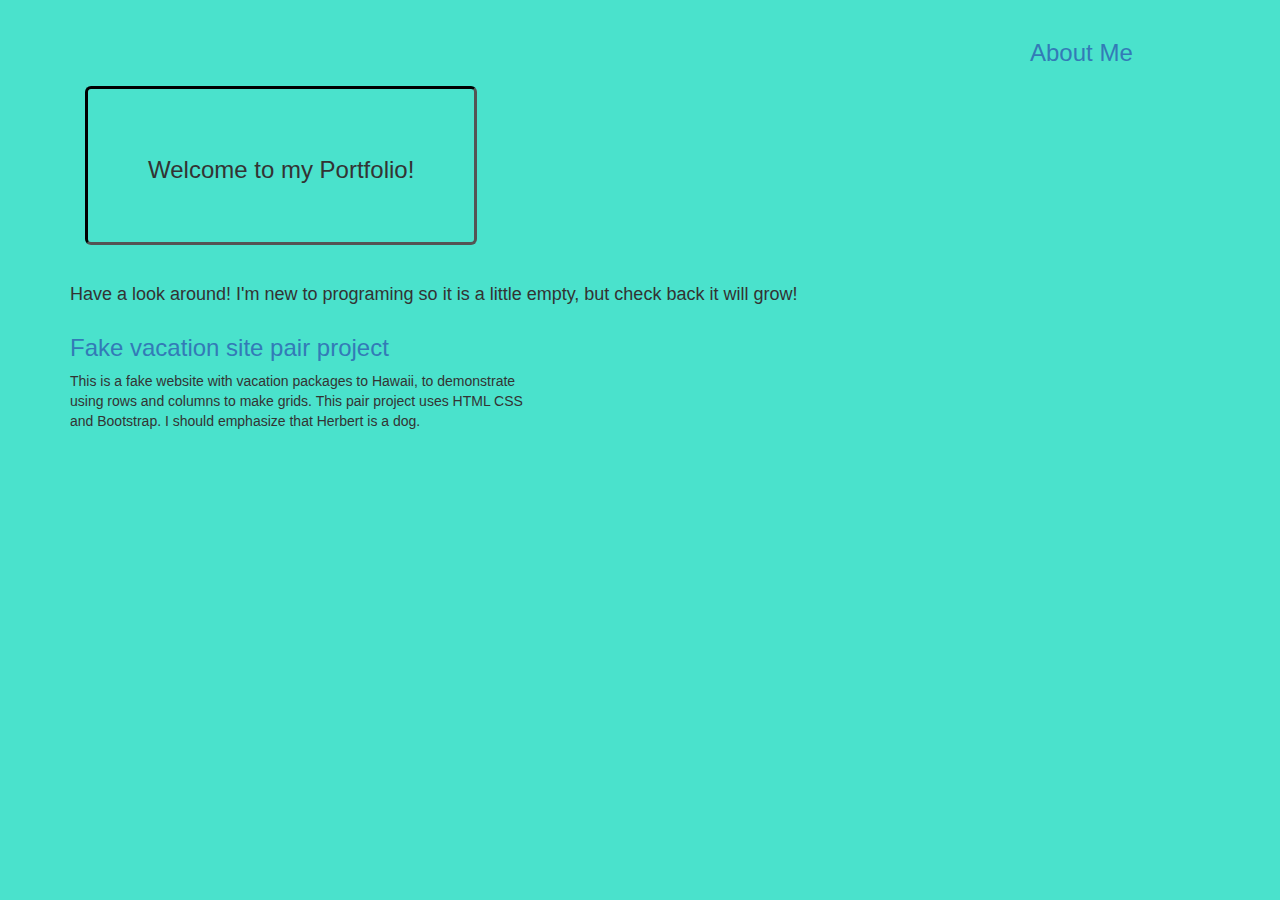
<file: index.html>
<!DOCTYPE html>
<html>
  <head>
    <link rel="stylesheet" href="css/bootstrap.css" type="text/css">
    <link rel="stylesheet" href="css/styles.css" type="text/css">
    <title>Joseph Tubridy's Portfolio</title>
  </head>
  <body class="homepage">
    <div class="container">
      <div class="row">
        <div class="col-sm-2">
          <h3><a href="aboutme.html">About Me</a></h3>
        </div>
      </div>
      <div class="container">
        <div class="jumbotron">
          <h3>Welcome to my Portfolio! </h3>
        </div>
      </div>
      <h4>Have a look around! I'm new to programing so it is a little empty, but check back it will grow!</h4>
      <div class="row">
        <div class="col-sm-5">
        <h3><a href="https://jftubridy.github.io/Vacation/">Fake vacation site pair project</a></h3>
        <p>This is a fake website with vacation packages to Hawaii, to demonstrate using rows and columns to make grids. This pair project uses HTML CSS and Bootstrap.  I should emphasize that Herbert is a dog.</p>
        </div>
      </div>
    </div>
    <p></p>
  </body>
</html><!-- Git is killing my soul -->

<!-- The following HTML tags are all used: p, h, ul, ol, li, em, strong, a, img, div, and span.
Bootstrap classes are used to style the page. This means explicitly using classes mentioned on this page, not just linking in the Bootstrap stylesheet.
Project includes a custom-made stylesheet that uses typography styles, cascading, the box model, and floats.
Code is clean, well-refactored, and easy-to-read. This includes correct indendation, spacing, and including only necessary comments and debugging tools.
-->
</file>
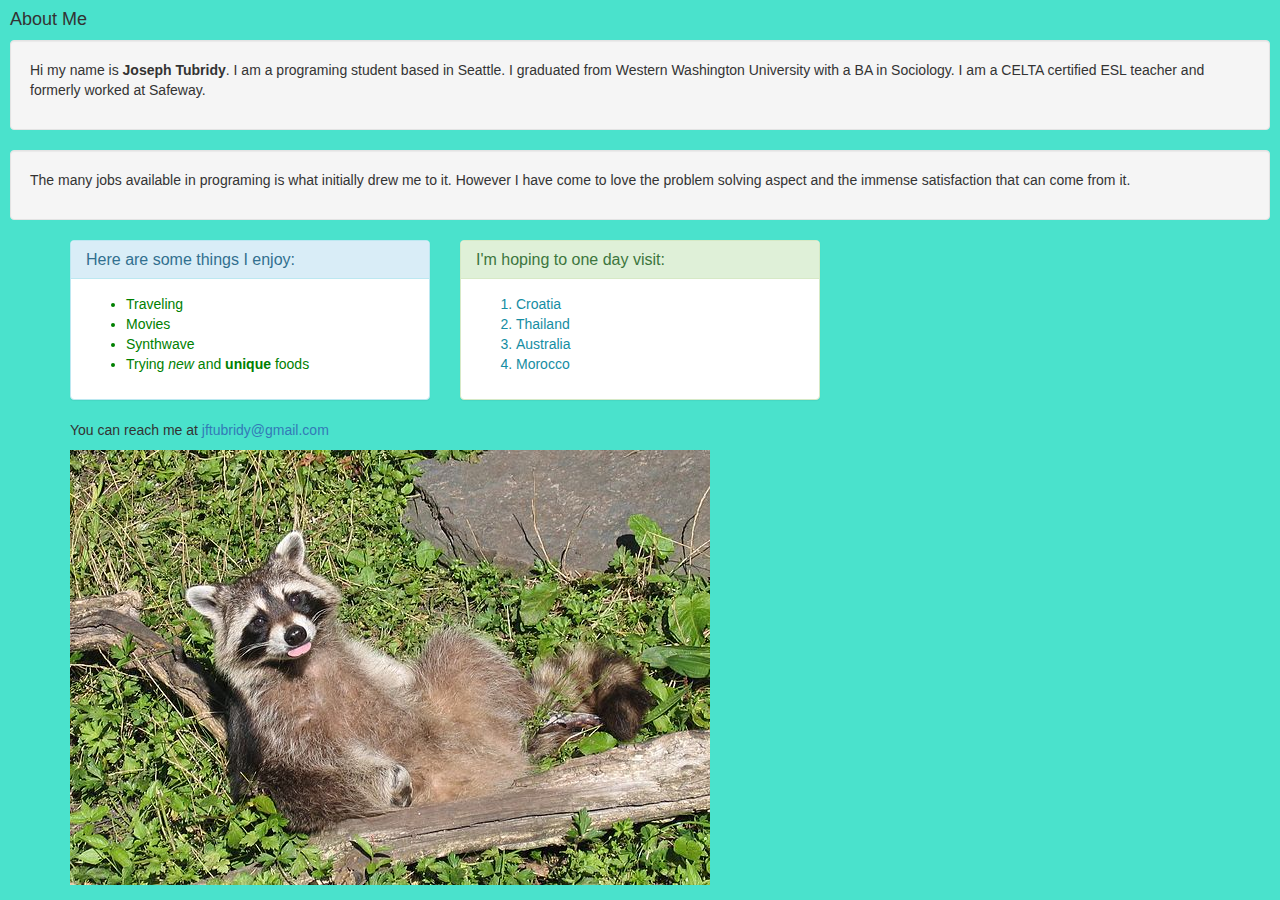
<file: aboutme.html>
<!DOCTYPE html>
<html>
  <head>
    <link rel="stylesheet" href="css/bootstrap.css" type="text/css">
    <link rel="stylesheet" href="css/styles.css" type="text/css">
    <title>About Joseph</title>
  </head>
  <body>
    <h4>About Me</h4>
    <div class="well">
      <p>Hi my name is <span class="myname">Joseph Tubridy</span>.  I am a programing student based in Seattle.  I graduated from Western Washington University with a BA in Sociology.  I am a CELTA certified ESL teacher and formerly worked at Safeway.
      </p>
    </div>
    <div class="well">
      <p>The many jobs available in programing is what initially drew me to it.  However I have come to love the problem solving aspect and the immense satisfaction that can come from it.
      </p>
    </div>
    <div class="container">
      <div class="row">
        <div class="col-md-4">
          <div class="panel panel-info">
            <div class="panel-heading">
              <h4 class="panel-title">Here are some things I enjoy:</h4>
            </div>
            <div class="panel-body">
              <ul>
                <li>Traveling</li>
                <li>Movies</li>
                <li>Synthwave</li>
                <li>Trying <em>new</em> and <strong>unique</strong> foods</li>
              </ul>
            </div>
          </div>
        </div>
        <div class="col-md-4">
          <div class="panel panel-success">
            <div class="panel-heading">
              <h4 class="panel-title">I'm hoping to one day visit:</h4>
            </div>
            <div class="panel-body">
              <ol>
                <li>Croatia</li>
                <li>Thailand</li>
                <li>Australia</li>
                <li>Morocco</li>
              </ol>
            </div>
          </div>
        </div>
      </div>
      <p>You can reach me at <a href="mailto:jftubridy@gmail.com">jftubridy@gmail.com</a>
      </p>
        <img class="intropic" src="img/640px-placehold.jpg" alt="A picture of a raccoon as a place holder until I take a good one of myself">
    </div>
  </body>
</html>
</file>
<file: css/styles.css>
.jumbotron {
font-weight: bold;
float: left;
background-color: transparent;
border-color: black;
border-style: inset;
}

body{
background-color: #4ae2cc;
margin: 10px;
}

.col-sm-2 {
  float: right;
  margin: 5px;
  padding: 5px;
}

.homepage {
  background-image: url("https://images.pexels.com/photos/1279500/pexels-photo-1279500.jpeg?auto=compress&cs=tinysrgb&dpr=3&h=750&w=1260");
}

.projects div {
  background-color: transparent'
}

li {
  color: green;
}

ol li {
  color: #158da3;
}

.intropic {
  height: ;
  width: auto;
  float: left;
}
.myname {
  font-weight: bold;
}
</file>
